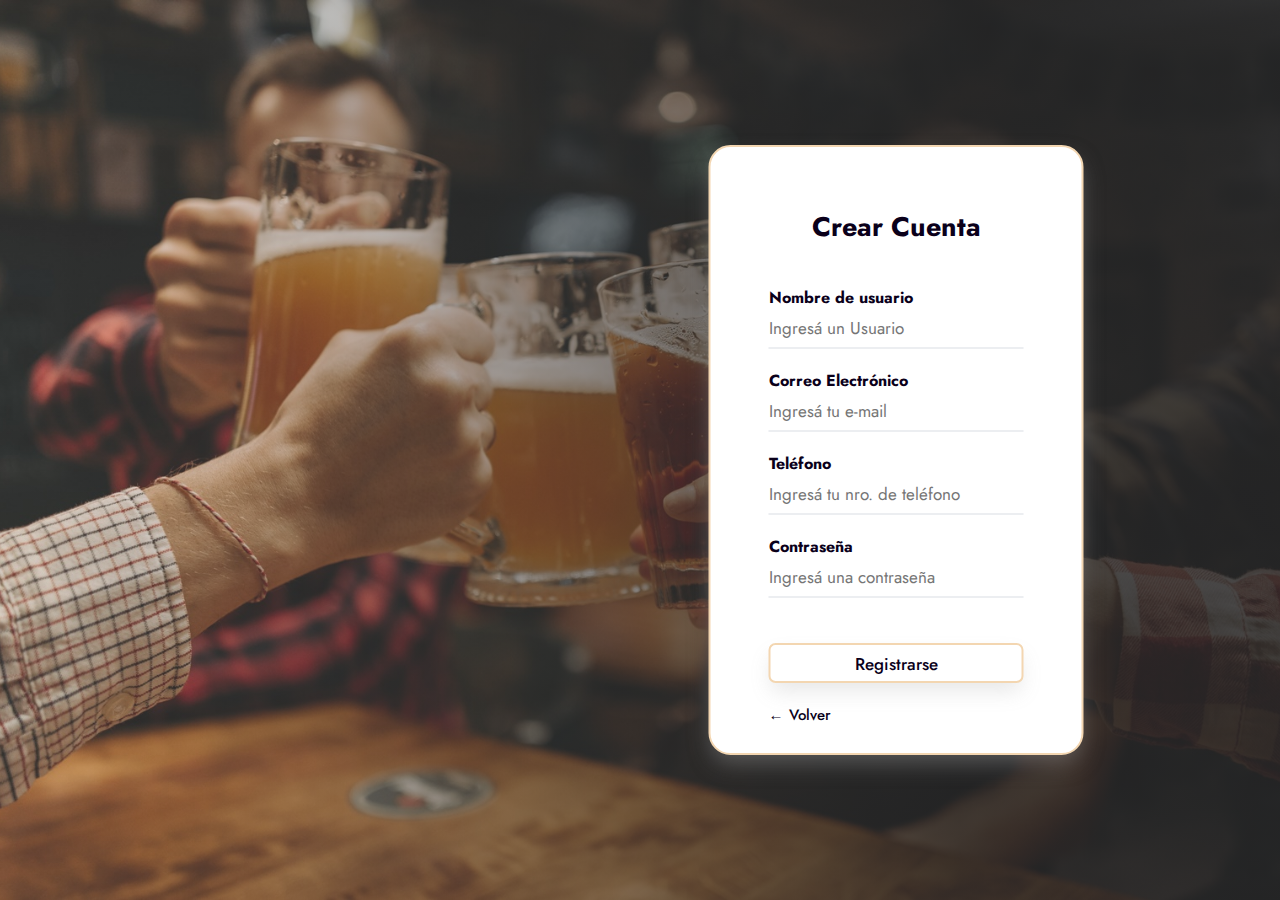
<file: registrarse.html>
<!DOCTYPE html>
<html lang="es">
<head>
    <meta charset="UTF-8">
    <meta http-equiv="X-UA-Compatible" content="IE=edge">
    <meta name="viewport" content="width=device-width, initial-scale=1.0">
    <link rel="stylesheet" href="style.css">
    <link rel="shortcut icon" href="./assets/favicon.png">
    <title>Donbeer - Resgistrarse</title>

</head>
<body>
    <!-- Preloader -->
    <div class="load-container">
        <div class="lds-ring preloader" id="carga">
            <div></div>
            <div></div>
            <div></div>
            <div></div>
        </div>
    </div>
    
    <div class="register">
        <div class="registerUser">
            <h1>Crear Cuenta</h1>
            <form action="">
                <p>Nombre de usuario</p>
                <input type="text" name="" placeholder="Ingresá un Usuario">
                <p>Correo Electrónico</p>
                <input type="email" name="" placeholder="Ingresá tu e-mail">
                <p>Teléfono</p>
                <input type="tel" name="" placeholder="Ingresá tu nro. de teléfono">
                <p>Contraseña</p>
                <input type="password" name="" placeholder="Ingresá una contraseña">
                <input type="submit" name="" value="Registrarse">
                <a href="./ingreso.html">← Volver</a>
            </form>
        </div>
    </div>

    <script src="./index.js"></script>
</body>
</html>
</file>
<file: style.css>
@import url("https://fonts.googleapis.com/css2?family=Jost:wght@100;200;300;400;500;600;700&display=swap");
* {
  margin: 0;
  padding: 0;
  -webkit-box-sizing: border-box;
          box-sizing: border-box;
  font-family: Jost, sans-serif;
}

.navmenu {
  display: -webkit-box;
  display: -ms-flexbox;
  display: flex;
  -ms-flex-line-pack: justify;
      align-content: space-between;
  background-color: white;
  position: -webkit-sticky;
  position: sticky;
  top: 0px;
  -webkit-box-align: center;
      -ms-flex-align: center;
          align-items: center;
  padding: 15px;
  min-height: 8vh;
  z-index: 2;
  overflow: hidden;
  -webkit-box-shadow: 0px 11px 21px -3px rgba(135, 135, 135, 0.2);
          box-shadow: 0px 11px 21px -3px rgba(135, 135, 135, 0.2);
}

.navmenu .menuLogo {
  display: -webkit-box;
  display: -ms-flexbox;
  display: flex;
  padding-left: 45px;
}

.navmenu nav {
  -webkit-box-flex: 1;
      -ms-flex: auto;
          flex: auto;
  width: 100%;
}

.navmenu nav ul li {
  display: inline-block;
  margin-left: auto;
  padding-left: 15px;
}

.navmenu .menuLinks {
  text-align: right;
  padding-right: 78px;
}

.navmenu .menuLinks li {
  padding: 0 5px;
  list-style-type: none;
  -webkit-transition: 0.3s;
  transition: 0.3s;
}

.navmenu .menuLinks li a {
  text-decoration: none;
  font-size: 17px;
  color: #3d3d3d;
  font-weight: 400;
  -webkit-transition: 0.3s ease;
  transition: 0.3s ease;
}

.navmenu .menuLinks li a:hover {
  color: #bb6514;
}

.navmenu .menuLinks li .btn-user {
  background: #fff;
  color: #0a001a;
  cursor: pointer;
  font-size: 17px;
  font-weight: 500;
  padding: 7px 17px;
  border-radius: 7px;
  border: 2px solid #f3d6b1;
  outline: none;
  -webkit-box-shadow: 0px 11px 21px -3px rgba(135, 135, 135, 0.2);
          box-shadow: 0px 11px 21px -3px rgba(135, 135, 135, 0.2);
  -webkit-transition: all .3s ease;
  transition: all .3s ease;
}

.navmenu .menuLinks li .btn-user:hover {
  background: #0a001a;
  color: #fff;
  border: 2px solid #0a001a;
}

.navmenu .ham {
  display: none;
  background-color: transparent;
  cursor: pointer;
  border: none;
  margin: 0;
  padding: 0;
}

.navmenu .ham span {
  background-color: #3d3d3d;
  display: block;
  height: 3px;
  width: 28px;
  margin: 10px auto;
  border-radius: 2px;
}

@-webkit-keyframes muestraMenu {
  from {
    opacity: 0;
  }
  to {
    opacity: 1;
  }
}

@keyframes muestraMenu {
  from {
    opacity: 0;
  }
  to {
    opacity: 1;
  }
}

.menuLinks.activado {
  -webkit-animation: muestraMenu 350ms ease-in-out both;
          animation: muestraMenu 350ms ease-in-out both;
}

.br-1.animado {
  -webkit-transform: rotate(-45deg) translate(-10px, 8px);
          transform: rotate(-45deg) translate(-10px, 8px);
}

.br-2.animado {
  opacity: 0;
}

.br-3.animado {
  -webkit-transform: rotate(45deg) translate(-10px, -8px);
          transform: rotate(45deg) translate(-10px, -8px);
}

.ham.girar:hover {
  -webkit-transform: rotate(360deg);
          transform: rotate(360deg);
}

.portada {
  height: 500px;
  margin: 20px;
  border-radius: 22px;
  -webkit-box-align: center;
      -ms-flex-align: center;
          align-items: center;
  -webkit-box-pack: center;
      -ms-flex-pack: center;
          justify-content: center;
  background-image: -webkit-gradient(linear, left top, left bottom, from(rgba(0, 0, 0, 0.5)), to(rgba(0, 0, 0, 0.5))), url("./assets/fondo.jpg");
  background-image: linear-gradient(rgba(0, 0, 0, 0.5), rgba(0, 0, 0, 0.5)), url("./assets/fondo.jpg");
  background-size: cover;
  background-position: center;
  -webkit-filter: saturate(59%) contrast(90%);
          filter: saturate(59%) contrast(90%);
}

.row {
  display: block;
  -ms-flex-wrap: wrap;
      flex-wrap: wrap;
  padding-top: 136px;
  text-align: center;
}

.row h1 {
  font-size: 45px;
  color: whitesmoke;
}

.row p {
  font-size: 20px;
  padding: 0 32px;
  color: whitesmoke;
}

.row button {
  font-family: Jost;
  font-size: large;
  background: #bb6514;
  color: #fff;
  padding: 10px 20px;
  margin: 70px 0;
  border: 0px;
  border-radius: 20px;
  -webkit-transition: background 0.5s;
  transition: background 0.5s;
  margin-left: 0%;
}

.row .buscar {
  position: absolute;
  padding: 5px;
  -webkit-box-align: center;
      -ms-flex-align: center;
          align-items: center;
  -ms-flex-line-pack: center;
      align-content: center;
  text-align: center;
  left: 50%;
  top: 60%;
  -webkit-transform: translate(-50%, -50%);
          transform: translate(-50%, -50%);
}

.row .buscar:hover input {
  width: 300px;
}

.row .buscar input:focus {
  width: 290px;
}

.row .buscar input {
  -webkit-appearance: textfield;
     -moz-appearance: textfield;
          appearance: textfield;
  -webkit-box-sizing: content-box;
          box-sizing: content-box;
  font-size: 100%;
  color: black;
  border: solid 1px #eceef1;
  border-radius: 22px;
  padding: 0 18px;
  width: 0px;
  height: 40px;
  outline: none;
  -webkit-transition: all 0.7s ease;
  transition: all 0.7s ease;
}

.row .buscar .btnBuscar {
  position: absolute;
  -webkit-transform: translateY(-50%);
          transform: translateY(-50%);
  top: 50%;
  right: 0;
  background: #bb6514;
  width: 55px;
  height: 55px;
  line-height: 55px;
  text-align: center;
  color: white;
  font-size: 18px;
  border-radius: 50%;
  cursor: pointer;
}

.row .buscar .btnBuscar i {
  -webkit-transition: -webkit-transform 0.5s;
  transition: -webkit-transform 0.5s;
  transition: transform 0.5s;
  transition: transform 0.5s, -webkit-transform 0.5s;
}

.row .buscar .btnBuscar i:hover {
  -webkit-transform: rotate(360deg) scale(1.2);
          transform: rotate(360deg) scale(1.2);
}

.row .btn-user-mobile {
  text-decoration: none;
  background: #fff;
  color: #0a001a;
  cursor: pointer;
  font-size: 17px;
  font-weight: 500;
  padding: 7px 17px;
  border-radius: 7px;
  border: 2px solid #f3d6b1;
  outline: none;
  -webkit-box-shadow: 0px 11px 21px -3px rgba(135, 135, 135, 0.2);
          box-shadow: 0px 11px 21px -3px rgba(135, 135, 135, 0.2);
  -webkit-transition: all .3s ease;
  transition: all .3s ease;
  position: absolute;
  -webkit-box-align: center;
      -ms-flex-align: center;
          align-items: center;
  -ms-flex-line-pack: center;
      align-content: center;
  text-align: center;
  left: 50%;
  top: 80%;
  -webkit-transform: translate(-50%, -50%);
          transform: translate(-50%, -50%);
  display: none;
}

.row .btn-user-mobile:hover {
  background: #0a001a;
  color: #fff;
  border: 2px solid #0a001a;
}

.categorias {
  width: 100%;
  margin: auto;
  text-align: center;
}

.categorias .separador {
  margin-top: 45px;
  padding-bottom: 50px;
  text-align: center;
}

.categorias .separador h1 {
  color: #3d3d3d;
  font-size: 35px;
  font-weight: 500;
  line-height: 1.6em;
}

.categorias .separador p {
  font-size: 20px;
  padding: 0 32px;
}

.categorias .estilos {
  display: -webkit-box;
  display: -ms-flexbox;
  display: flex;
  -webkit-box-pack: center;
      -ms-flex-pack: center;
          justify-content: center;
}

.categorias .estilos .col {
  -ms-flex-preferred-size: 9%;
      flex-basis: 9%;
  padding: 0.75rem;
}

.categorias .estilos .col img {
  -webkit-box-shadow: 0px 11px 21px -3px rgba(135, 135, 135, 0.5);
          box-shadow: 0px 11px 21px -3px rgba(135, 135, 135, 0.5);
  width: 130px;
  height: 130px;
  border-radius: 50%;
  position: relative;
  -webkit-filter: brightness(70%);
          filter: brightness(70%);
  -webkit-transition: 0.3s ease;
  transition: 0.3s ease;
  cursor: pointer;
}

.categorias .estilos .col img:hover {
  -webkit-filter: brightness(120%);
          filter: brightness(120%);
  -webkit-transform: translateY(-6px);
          transform: translateY(-6px);
  -webkit-box-shadow: -10px 10px 25px 0 rgba(0, 0, 0, 0.3);
          box-shadow: -10px 10px 25px 0 rgba(0, 0, 0, 0.3);
}

.categorias .estilos .col h1 {
  font-size: 1.3em;
  font-weight: 500;
}

.cards-products {
  background: transparent;
}

.cards-products .separador {
  margin-top: 168px;
  text-align: center;
}

.cards-products .separador h1 {
  color: #3d3d3d;
  font-size: 35px;
  font-weight: 500;
  line-height: 1.6em;
}

.cards-products .separador p {
  font-size: 20px;
  padding: 0 32px;
}

.products_body {
  background: transparent;
  display: -webkit-box;
  display: -ms-flexbox;
  display: flex;
  -webkit-box-pack: center;
      -ms-flex-pack: center;
          justify-content: center;
  -webkit-box-align: center;
      -ms-flex-align: center;
          align-items: center;
  width: 100%;
  height: 700px;
}

.products_body .wrapper {
  width: 450px;
  height: 500px;
  margin-right: 10px;
  margin-left: 10px;
  background: transparent;
  margin-bottom: 100px;
  position: relative;
  overflow: hidden;
  border-radius: 22px;
  -webkit-transform: scale(0.93);
          transform: scale(0.93);
  -webkit-transition: -webkit-box-shadow 0.5s, -webkit-transform 0.5s;
  transition: -webkit-box-shadow 0.5s, -webkit-transform 0.5s;
  transition: box-shadow 0.5s, transform 0.5s;
  transition: box-shadow 0.5s, transform 0.5s, -webkit-box-shadow 0.5s, -webkit-transform 0.5s;
  z-index: 1000;
}

.products_body .wrapper .container {
  width: 100%;
  height: 100%;
}

.products_body .wrapper .container .top {
  height: 80%;
  width: 100%;
  background-size: cover;
  background-color: #eceef1;
}

.products_body .wrapper .container .bottom {
  width: 100%;
  height: 20%;
  -webkit-transition: -webkit-transform 0.5s;
  transition: -webkit-transform 0.5s;
  transition: transform 0.5s;
  transition: transform 0.5s, -webkit-transform 0.5s;
}

.products_body .wrapper .container .left {
  height: 100%;
  width: 100%;
  background: #f3f3f3;
  position: relative;
  float: left;
}

.products_body .wrapper .container .left .details {
  padding-left: 20px;
  float: left;
  width: calc(70% - 40px);
}

.products_body .wrapper .container .left .details .txt_products {
  font-size: 21px;
  padding-top: 21px;
  margin-right: -55px;
}

.products_body .wrapper .container .left .buy {
  float: right;
  height: 100%;
  background: #f3f3f3;
  -webkit-transition: background 0.5s;
  transition: background 0.5s;
  border-left: solid thin rgba(0, 0, 0, 0.1);
}

.products_body .wrapper .container .left .buy i {
  font-size: 30px;
  padding: 30px;
  color: #f3d6b1;
  -webkit-transition: 0.5s ease;
  transition: 0.5s ease;
}

.products_body .wrapper .container .left .buy i:hover {
  -webkit-transform: rotate(360deg) scale(1.2);
          transform: rotate(360deg) scale(1.2);
  color: #bb6514;
}

.products_body .wrapper .inside {
  z-index: 9;
  background: #0a001a;
  width: 140px;
  height: 140px;
  position: absolute;
  top: -70px;
  right: -70px;
  border-radius: 0px 0px 200px 200px;
  -webkit-transition: all 0.5s, border-radius 2s, top 1s;
  transition: all 0.5s, border-radius 2s, top 1s;
  overflow: hidden;
}

.products_body .wrapper .inside .icon {
  position: absolute;
  right: 85px;
  top: 85px;
  color: white;
  opacity: 1;
}

.products_body .wrapper .inside:hover {
  width: 100%;
  right: 0;
  top: 0;
  border-radius: 0;
  height: 80%;
}

.products_body .wrapper .inside:hover .icon {
  opacity: 0;
  right: 15px;
  top: 15px;
}

.products_body .wrapper .inside:hover .contents {
  opacity: 1;
  -webkit-transform: scale(1);
          transform: scale(1);
  -webkit-transform: translateY(0);
          transform: translateY(0);
}

.products_body .wrapper .inside .contents {
  padding: 5%;
  opacity: 0;
  -webkit-transform: scale(0.5);
          transform: scale(0.5);
  -webkit-transform: translateY(-200%);
          transform: translateY(-200%);
  -webkit-transition: opacity 0.2s, -webkit-transform 0.8s;
  transition: opacity 0.2s, -webkit-transform 0.8s;
  transition: opacity 0.2s, transform 0.8s;
  transition: opacity 0.2s, transform 0.8s, -webkit-transform 0.8s;
}

.products_body .wrapper .inside .contents h1,
.products_body .wrapper .inside .contents p {
  color: white;
}

.products_body .wrapper .inside .contents p {
  font-size: 19px;
}

.products_body .wrapper:hover {
  -webkit-transform: scale(1);
          transform: scale(1);
  -webkit-box-shadow: 5px 10px 10px rgba(0, 0, 0, 0.048);
          box-shadow: 5px 10px 10px rgba(0, 0, 0, 0.048);
}

.destacados {
  background-color: #eceef1;
  padding-top: 40px;
  z-index: 0;
}

.destacados .separador {
  margin-top: 40px;
  padding-bottom: 80px;
  text-align: center;
}

.destacados .separador h1 {
  color: #3d3d3d;
  font-size: 35px;
  font-weight: 500;
  line-height: 1.6em;
}

.destacados .separador p {
  font-size: 20px;
  padding: 0 32px;
}

.destacados .boxcontainer {
  max-width: 90%;
  min-height: 100vh;
  margin: auto;
  display: -webkit-box;
  display: -ms-flexbox;
  display: flex;
  -webkit-box-orient: horizontal;
  -webkit-box-direction: normal;
      -ms-flex-flow: row wrap;
          flex-flow: row wrap;
  -ms-flex-pack: distribute;
      justify-content: space-around;
  -ms-flex-line-pack: center;
      align-content: center;
  text-align: center;
  z-index: 0;
}

.destacados .boxcontainer .box-destacado {
  -webkit-box-flex: 1;
      -ms-flex: 1 1 1;
          flex: 1 1 1;
  width: 430px;
  height: 100%;
  padding: 20px;
  position: relative;
}

.destacados .boxcontainer .box-destacado .star {
  position: absolute;
  top: 5%;
  left: 12%;
  font-size: 25px;
  z-index: 1;
}

.destacados .boxcontainer .box-destacado .star i {
  cursor: pointer;
  color: #e7b204;
  -webkit-transition: 0.5s ease;
  transition: 0.5s ease;
}

.destacados .boxcontainer .box-destacado .star i:hover {
  -webkit-transform: rotate(360deg) scale(1.2);
          transform: rotate(360deg) scale(1.2);
  color: #fff;
}

.destacados .boxcontainer .box-destacado img {
  width: 100%;
  height: 400px;
  border-radius: 22px;
  position: relative;
  z-index: 0;
  -webkit-filter: brightness(85%);
          filter: brightness(85%);
  -webkit-box-shadow: 0px 11px 21px -3px rgba(135, 135, 135, 0.5);
          box-shadow: 0px 11px 21px -3px rgba(135, 135, 135, 0.5);
  -webkit-transition: 0.3s ease;
  transition: 0.3s ease;
  cursor: pointer;
}

.destacados .boxcontainer .box-destacado img:hover {
  -webkit-transform: translateY(-6px);
          transform: translateY(-6px);
  -webkit-box-shadow: -10px 10px 25px 0 rgba(0, 0, 0, 0.3);
          box-shadow: -10px 10px 25px 0 rgba(0, 0, 0, 0.3);
}

.destacados .boxcontainer .box-destacado .text-desc {
  margin-left: 20px;
  margin-right: 20px;
  background-color: #f3d6b1;
  padding: 20px;
  border-radius: 22px;
  margin-top: -70px;
  position: relative;
  -webkit-box-shadow: 0px 11px 21px -3px rgba(135, 135, 135, 0.2);
          box-shadow: 0px 11px 21px -3px rgba(135, 135, 135, 0.2);
}

.destacados .boxcontainer .box-destacado .text-desc h1 {
  font-size: 20px;
  padding-bottom: 5px;
}

.contact-form {
  width: 100%;
  height: 900px;
  padding-top: 200px;
  margin-bottom: -180px;
  background-color: #eceef1;
  display: -webkit-box;
  display: -ms-flexbox;
  display: flex;
  -ms-flex-wrap: wrap;
      flex-wrap: wrap;
  -webkit-box-orient: vertical;
  -webkit-box-direction: normal;
      -ms-flex-direction: column;
          flex-direction: column;
  text-align: center;
  -webkit-box-pack: center;
      -ms-flex-pack: center;
          justify-content: center;
}

.contact-form .formulario {
  background-color: white;
  padding-bottom: 80px;
  padding: 10px 40px 50px 40px;
  margin: 0 30% 0 30%;
  border-radius: 22px;
  border: 2px solid #f3d6b1;
}

.contact-form .formulario .separador {
  margin-top: 40px;
  padding-bottom: 3px;
  text-align: center;
}

.contact-form .formulario .separador h1 {
  color: #3d3d3d;
  font-size: 35px;
  font-weight: 500;
  line-height: 1.6em;
}

.contact-form .formulario .separador p {
  padding-bottom: 40px;
  font-size: 20px;
}

.contact-form .formulario form {
  width: 100%;
  display: -webkit-box;
  display: -ms-flexbox;
  display: flex;
  -webkit-box-orient: vertical;
  -webkit-box-direction: normal;
      -ms-flex-direction: column;
          flex-direction: column;
  -webkit-box-pack: center;
      -ms-flex-pack: center;
          justify-content: center;
  -webkit-box-align: center;
      -ms-flex-align: center;
          align-items: center;
}

.contact-form .formulario form .input {
  width: 60%;
  font-weight: 300;
  font-size: 1.1em;
  margin: 2.5rem 0;
  border: none;
  border-bottom: 2px solid #eceef1;
  padding-left: 5px;
  padding-right: 5px;
  padding-top: 2px;
  padding-bottom: 2px;
  margin-bottom: -10px;
  text-transform: none;
  -webkit-box-sizing: border-box;
          box-sizing: border-box;
  outline: 0;
}

.contact-form .formulario form .input:hover, .contact-form .formulario form .input:focus {
  border-bottom: 2px solid #f3d6b1;
}

.contact-form .formulario form textarea {
  height: 130px;
}

.contact-form .formulario form .btn-enviar {
  background: #fff;
  color: #0a001a;
  cursor: pointer;
  font-size: 20px;
  font-weight: 500;
  padding: 10px 25px;
  border-radius: 7px;
  border: 2px solid #f3d6b1;
  outline: none;
  margin-top: 50px;
  -webkit-box-shadow: 0px 11px 21px -3px rgba(135, 135, 135, 0.2);
          box-shadow: 0px 11px 21px -3px rgba(135, 135, 135, 0.2);
  -webkit-transition: all .3s ease;
  transition: all .3s ease;
}

.contact-form .formulario form .btn-enviar:hover {
  background: #0a001a;
  color: #fff;
  border: 2px solid #0a001a;
}

footer {
  background-color: white;
}

footer .footer-main {
  width: 80%;
  margin: auto;
  padding-top: 200px;
  display: -webkit-box;
  display: -ms-flexbox;
  display: flex;
  -webkit-box-orient: horizontal;
  -webkit-box-direction: normal;
      -ms-flex-flow: row wrap;
          flex-flow: row wrap;
  -webkit-box-pack: center;
      -ms-flex-pack: center;
          justify-content: center;
  -webkit-box-align: center;
      -ms-flex-align: center;
          align-items: center;
  text-align: center;
}

footer .footer-main .seguinos {
  width: 100px;
  margin: auto;
  -webkit-box-flex: 1;
      -ms-flex: 1;
          flex: 1;
  -webkit-box-align: start;
      -ms-flex-align: start;
          align-items: flex-start;
}

footer .footer-main .seguinos h1 {
  font-size: 28px;
  font-weight: 500;
  padding-bottom: 30px;
  margin-top: -57px;
}

footer .footer-main .seguinos a {
  font-size: 42px;
  padding: 10px;
  color: #0a001a;
  -webkit-transition: 0.3s ease;
  transition: 0.3s ease;
}

footer .footer-main .seguinos a:hover {
  color: #f3d6b1;
}

footer .descarga-app {
  width: 100%;
  margin: auto;
  -webkit-box-flex: 1;
      -ms-flex: 1;
          flex: 1;
  padding: 80px;
}

footer .descarga-app h1 {
  font-size: 28px;
  font-weight: 500;
  margin-bottom: 20px;
}

footer img {
  width: 180px;
  cursor: pointer;
}

footer .footer-bar {
  background-color: #eceef1;
  text-align: center;
  padding: 10px 0 10px 0;
  font-size: 18px;
}

footer .footer-bar p {
  padding: 3px;
}

footer .footer-bar a {
  text-decoration: none;
  color: inherit;
}

.login {
  background: -webkit-gradient(linear, left top, right top, color-stop(25%, #2a2a2bd8), to(#f5f5f52d)), url("./assets/login-fondo.jpg") no-repeat fixed center;
  background: linear-gradient(to right, #2a2a2bd8 25%, #f5f5f52d 100%), url("./assets/login-fondo.jpg") no-repeat fixed center;
  background-size: cover;
  width: 100%;
  height: 100vh;
}

.login .LoginUser {
  width: 375px;
  height: 485px;
  background: white;
  color: #0a001a;
  top: 50%;
  left: 35%;
  position: absolute;
  -webkit-transform: translate(-50%, -50%);
          transform: translate(-50%, -50%);
  -webkit-box-sizing: border-box;
          box-sizing: border-box;
  padding: 60px 58px;
  border-radius: 22px;
  border: 2px solid #f3d6b1;
  -webkit-box-shadow: 0px 11px 21px -3px rgba(135, 135, 135, 0.5);
          box-shadow: 0px 11px 21px -3px rgba(135, 135, 135, 0.5);
}

.login h1 {
  margin: 0;
  padding: 0 0 40px;
  text-align: center;
  font-size: 27px;
}

.login p {
  margin: 0;
  padding: 0;
  font-weight: bold;
}

.login input {
  width: 100%;
  margin-bottom: 20px;
  border: none;
  background: transparent;
  outline: none;
  height: 40px;
  color: #000;
  font-size: 17px;
  border-bottom: 2px solid #eceef1;
}

.login input:hover, .login input:focus {
  border-bottom: 2px solid #f3d6b1;
}

.login input[type="submit"] {
  margin-top: 25px;
  background: #fff;
  color: #0a001a;
  cursor: pointer;
  font-size: 17px;
  font-weight: 500;
  padding: 7px 17px;
  border-radius: 7px;
  border: 2px solid #f3d6b1;
  outline: none;
  -webkit-box-shadow: 0px 11px 21px -3px rgba(135, 135, 135, 0.2);
          box-shadow: 0px 11px 21px -3px rgba(135, 135, 135, 0.2);
  -webkit-transition: all .3s ease;
  transition: all .3s ease;
}

.login input[type="submit"]:hover {
  background: #0a001a;
  color: #fff;
  border: 2px solid #0a001a;
}

.login a {
  text-decoration: none;
  font-size: 15px;
  font-weight: 500;
  line-height: 40px;
  color: #0a001a;
}

.login a:hover {
  color: #bb6514;
}

.register {
  background: -webkit-gradient(linear, right top, left top, color-stop(25%, #2a2a2bd8), to(#f5f5f52d)), url("./assets/fondo-registro.jpg") no-repeat fixed center;
  background: linear-gradient(to left, #2a2a2bd8 25%, #f5f5f52d 100%), url("./assets/fondo-registro.jpg") no-repeat fixed center;
  background-size: cover;
  width: 100%;
  height: 100vh;
}

.register .registerUser {
  width: 375px;
  height: 610px;
  background: white;
  color: #0a001a;
  top: 50%;
  left: 70%;
  position: absolute;
  -webkit-transform: translate(-50%, -50%);
          transform: translate(-50%, -50%);
  -webkit-box-sizing: border-box;
          box-sizing: border-box;
  padding: 60px 58px;
  border-radius: 22px;
  border: 2px solid #f3d6b1;
  -webkit-box-shadow: 0px 11px 21px -3px rgba(135, 135, 135, 0.5);
          box-shadow: 0px 11px 21px -3px rgba(135, 135, 135, 0.5);
}

.register .registerUser h1 {
  padding: 0 0 40px;
  text-align: center;
  font-size: 27px;
}

.register .registerUser p {
  margin: 0;
  padding: 0;
  font-weight: bold;
}

.register .registerUser input {
  width: 100%;
  margin-bottom: 20px;
  border: none;
  border-bottom: 2px solid #eceef1;
  background: transparent;
  outline: none;
  height: 40px;
  color: #000;
  font-size: 17px;
}

.register .registerUser input[type="submit"] {
  margin-top: 25px;
  background: #fff;
  color: #0a001a;
  cursor: pointer;
  font-size: 17px;
  font-weight: 500;
  padding: 7px 17px;
  border-radius: 7px;
  border: 2px solid #f3d6b1;
  outline: none;
  -webkit-box-shadow: 0px 11px 21px -3px rgba(135, 135, 135, 0.2);
          box-shadow: 0px 11px 21px -3px rgba(135, 135, 135, 0.2);
  -webkit-transition: all .3s ease;
  transition: all .3s ease;
}

.register .registerUser input[type="submit"]:hover {
  background: #0a001a;
  color: #fff;
  border: 2px solid #0a001a;
}

.register .registerUser a {
  text-decoration: none;
  font-size: 15px;
  font-weight: 500;
  line-height: 20px;
  color: #0a001a;
}

.register .registerUser a:hover {
  color: #f3d6b1;
}

.lds-ring {
  display: inline-block;
  position: relative;
  width: 80px;
  height: 80px;
}

.lds-ring div {
  -webkit-box-sizing: border-box;
          box-sizing: border-box;
  display: block;
  position: absolute;
  width: 64px;
  height: 64px;
  margin: 8px;
  border: 8px solid #f3d6b1;
  border-radius: 50%;
  -webkit-animation: lds-ring 1.2s cubic-bezier(0.5, 0, 0.5, 1) infinite;
          animation: lds-ring 1.2s cubic-bezier(0.5, 0, 0.5, 1) infinite;
  border-color: #f3d6b1 transparent transparent transparent;
}

.lds-ring div:nth-child(1) {
  -webkit-animation-delay: -0.45s;
          animation-delay: -0.45s;
}

.lds-ring div:nth-child(2) {
  -webkit-animation-delay: -0.3s;
          animation-delay: -0.3s;
}

.lds-ring div:nth-child(3) {
  -webkit-animation-delay: -0.15s;
          animation-delay: -0.15s;
}

@-webkit-keyframes lds-ring {
  0% {
    -webkit-transform: rotate(0deg);
            transform: rotate(0deg);
  }
  100% {
    -webkit-transform: rotate(360deg);
            transform: rotate(360deg);
  }
}

@keyframes lds-ring {
  0% {
    -webkit-transform: rotate(0deg);
            transform: rotate(0deg);
  }
  100% {
    -webkit-transform: rotate(360deg);
            transform: rotate(360deg);
  }
}

.preloader {
  background-color: white;
  width: 100%;
  height: 100vh;
  display: -webkit-box;
  display: -ms-flexbox;
  display: flex;
  -webkit-box-pack: center;
      -ms-flex-pack: center;
          justify-content: center;
  -webkit-box-align: center;
      -ms-flex-align: center;
          align-items: center;
  position: fixed;
  top: 0;
  z-index: 2;
}

@media (max-width: 1280px) {
  .contact-form .formulario form .input {
    width: 90%;
  }
}

@media (max-width: 1078px) {
  .portada .row h1 {
    font-size: 36px;
  }
  .estilos {
    width: 100%;
    overflow: hidden;
    overflow-x: auto;
    -webkit-box-pack: start;
        -ms-flex-pack: start;
            justify-content: flex-start;
    padding: 0 2rem;
    padding-bottom: 30px;
  }
  .contact-form .formulario {
    margin: 0 22% 0 22%;
  }
  .contact-form .formulario form .input {
    width: 80%;
  }
  footer .descarga-app {
    padding: 80px 40px 80px 40px;
  }
  img {
    width: 100%;
  }
}

@media (max-width: 768px) {
  .navmenu {
    -webkit-box-orient: vertical;
    -webkit-box-direction: normal;
        -ms-flex-direction: column;
            flex-direction: column;
    -webkit-box-align: start;
        -ms-flex-align: start;
            align-items: flex-start;
    padding-top: 25px;
    padding-bottom: 25px;
  }
  .navmenu .ham {
    display: block;
    cursor: pointer;
    position: absolute;
    top: 15px;
    right: 25px;
    -webkit-transition: 0.2s 0.1s;
    transition: 0.2s 0.1s;
  }
  .navmenu .menuLinks {
    -webkit-box-orient: vertical;
    -webkit-box-direction: normal;
        -ms-flex-direction: column;
            flex-direction: column;
    -webkit-box-pack: justify;
        -ms-flex-pack: justify;
            justify-content: space-between;
    -webkit-box-align: center;
        -ms-flex-align: center;
            align-items: center;
    height: 92vh;
    margin: 0;
    padding: 0;
    display: none;
    opacity: 0;
    -webkit-transition: opacity 5s ease-out;
    transition: opacity 5s ease-out;
    width: 100%;
  }
  .navmenu .menuLinks li {
    text-align: center;
    width: 100%;
    padding: 20px;
  }
  .navmenu .menuLinks .btn-user {
    display: none;
  }
  .menuLinks.activado {
    display: -webkit-box;
    display: -ms-flexbox;
    display: flex;
    -webkit-box-pack: center;
        -ms-flex-pack: center;
            justify-content: center;
  }
  .menuLinks.activado li a {
    font-size: 28px;
  }
  .portada .row {
    padding: 150px 12px 0 12px;
  }
  .portada .row h1 {
    font-size: 20px;
  }
  .portada .row p {
    font-size: 15px;
  }
  .row .buscar:hover input {
    width: 250px;
  }
  .row .buscar input:focus {
    width: 240px;
  }
  .row .btn-user-mobile {
    display: block;
  }
  .categorias .estilos {
    -webkit-box-pack: start;
        -ms-flex-pack: start;
            justify-content: flex-start;
  }
  .categorias .separador p {
    font-size: 14px;
  }
  .products_body {
    height: 90vh;
  }
  .cards-products {
    margin: 0px;
  }
  .cards-products .separador {
    padding-bottom: 50px;
  }
  .cards-products .separador p {
    font-size: 14px;
  }
  .register .registerUser {
    top: 50%;
    left: 50%;
    width: 310px;
    height: 600px;
  }
  .register .registerUser input {
    font-size: 14px;
  }
  .register .registerUser p {
    font-size: 14px;
  }
  .register .registerUser a {
    font-size: 13px;
    font-weight: 400;
  }
  .login .LoginUser {
    top: 50%;
    left: 50%;
    width: 310px;
    height: 455px;
  }
  .login .LoginUser input {
    font-size: 14px;
  }
  .login .LoginUser p {
    font-size: 14px;
  }
  .login .LoginUser a {
    font-size: 13px;
    line-height: 30px;
    font-weight: 400;
  }
  .destacados .separador p {
    font-size: 14px;
  }
  .destacados .boxcontainer .box-destacado .text-desc p {
    font-size: 14px;
  }
  .contact-form .formulario {
    margin: 0 10% 0 10%;
  }
  .contact-form .formulario form .input {
    width: 90%;
    font-size: 14px;
  }
  .contact-form .formulario form .btn-enviar {
    font-size: 16px;
  }
  .contact-form .formulario .separador p {
    padding-bottom: 12px;
    font-size: 14px;
  }
  footer .footer-main .descarga-app h1 {
    font-size: 23px;
    margin: 0 -40px 20px -40px;
  }
  footer .footer-main .seguinos {
    padding: 20px 0 40px 0;
  }
  footer .footer-main .seguinos h1 {
    font-size: 23px;
  }
  footer .footer-bar {
    font-size: 14px;
  }
}

@media (max-width: 280px) {
  .portada .row p {
    font-size: 11px;
  }
  footer .footer-main {
    width: 100%;
  }
}
/*# sourceMappingURL=style.css.map */
</file>
